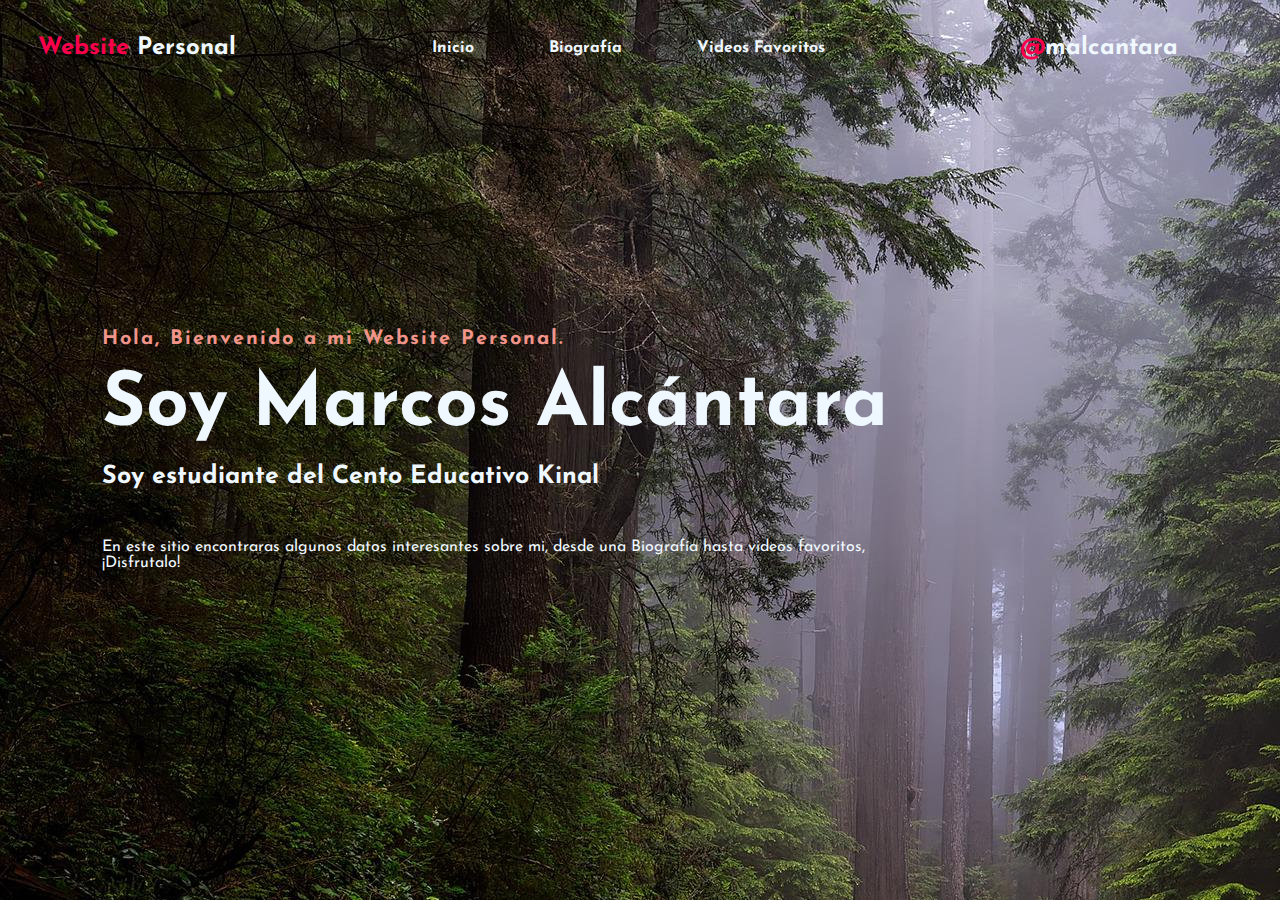
<file: index.html>
<!DOCTYPE html>
<html lang="en">
    <head>
        <!-- Aquí debe ir el titulo y las hojas de estilo CSS -->
        <title>Marcos Alcántara</title>
        <link rel="stylesheet" type="text/css" href="./assets/css/style.css" />

        <meta charset="utf-8" >
        <meta http-equiv="X-UA-Compatible" content="IE=edge">
        <meta name="viewport" content="width=device-width, initial-scale=1.0">
      
        <link rel="preconnect" href="https://fonts.gstatic.com">
        <link href="https://fonts.googleapis.com/css2?family=Josefin+Sans:ital,wght@0,100;0
        ,200;0,300;0,400;0,500;0,600;0,700;1,100;1,200;1,300;1,400;1,500;1,600;1,700&displa
        y=swap" rel="stylesheet">

        <link rel="stylesheet" href="https://cdnjs.cloudflare.com/ajax/libs/font-awesome/6.1.1/css/all.min.css" integrity="sha512-KfkfwYDsLkIlwQp6LFnl8zNdLGxu9YAA1QvwINks4PhcElQSvqcyVLLD9aMhXd13uQjoXtEKNosOWaZqXgel0g==" crossorigin="anonymous" referrerpolicy="no-referrer" />



    </head>

    <body>
        <header>                      
            <!--<h1>@malcantara</h1>-->
        </header>

        <div class="hero">
            <nav id="menu">
                <!-- Aquí va el menú -->
                <h2 class="logo"><span>Website</span> Personal</h2>
                <ul>
                    <li>
                        <a href="./index.html">
                            Inicio
                        </a>
                    </li>
                    <li>
                        <a href="./biografia.html">
                            Biografía
                        </a>
                    </li>
                    <li>
                        <a href="./videos.html">
                            Videos Favoritos
                        </a>
                    </li>
                </ul>
                <h2 class="logo"><span>@</span>malcantara</h2>
            </nav>

            <div class="contenido">
                <h4>Hola, Bienvenido a mi Website Personal.</h4>
                <h1>Soy Marcos Alcántara</h1>
                <h3>Soy estudiante del Cento Educativo Kinal</h3>
                <p class="datos">En este sitio encontraras algunos datos interesantes sobre
                    mi, desde una Biografía hasta videos favoritos,</p>
                <p class="datos">¡Disfrutalo!</p>
            </div>
        </div>

        <main>
            <section>
                <article>

                </article>
            </section>
        </main>

        <aside>
            <!-- Aquí va información secundaria -->
        </aside>

        <footer>
            <!-- Aquí va el pie de página-->
        </footer>
    </body>

    <!-- Aquí van los scripts (.js) -->

</html>
</file>
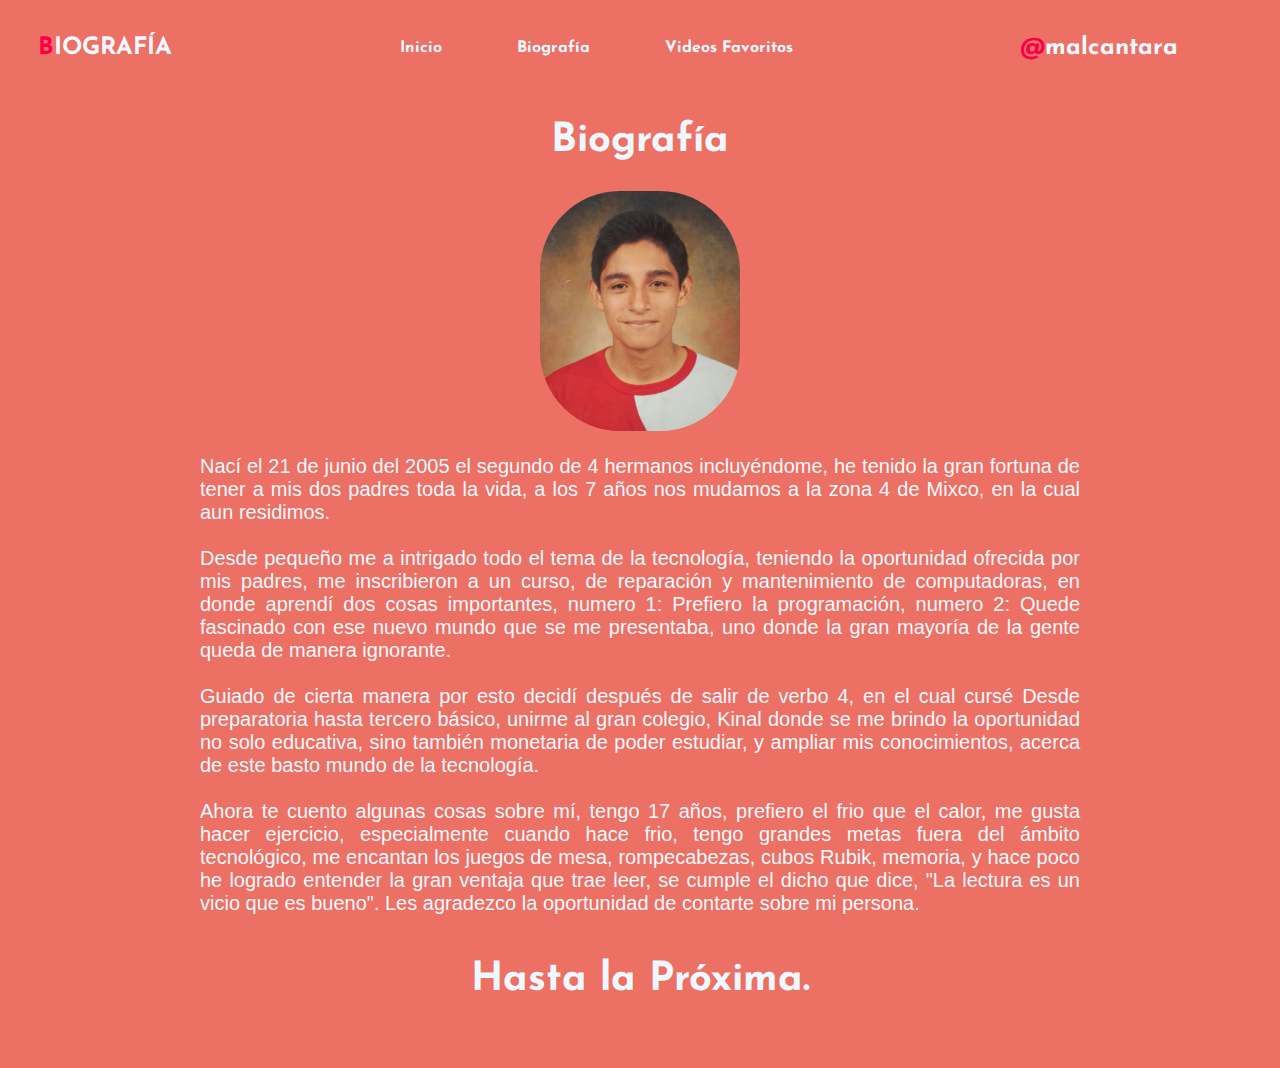
<file: biografia.html>
<!DOCTYPE html>
<html lang="en">
    <head>
        <!-- Aquí debe ir el titulo y las hojas de estilo CSS -->
        <title>Marcos Alcántara</title>
        <link rel="stylesheet" type="text/css" href="./assets/css/style.css" />

        <meta charset="utf-8" >
        <meta http-equiv="X-UA-Compatible" content="IE=edge">
        <meta name="viewport" content="width=device-width, initial-scale=1.0">
      
        <link rel="preconnect" href="https://fonts.gstatic.com">
        <link href="https://fonts.googleapis.com/css2?family=Josefin+Sans:ital,wght@0,100;0
        ,200;0,300;0,400;0,500;0,600;0,700;1,100;1,200;1,300;1,400;1,500;1,600;1,700&displa
        y=swap" rel="stylesheet">

        <link rel="stylesheet" href="https://cdnjs.cloudflare.com/ajax/libs/font-awesome/6.1.1/css/all.min.css" integrity="sha512-KfkfwYDsLkIlwQp6LFnl8zNdLGxu9YAA1QvwINks4PhcElQSvqcyVLLD9aMhXd13uQjoXtEKNosOWaZqXgel0g==" crossorigin="anonymous" referrerpolicy="no-referrer" />



    </head>

    <body>
        <header>                      

        </header>

        <div class="hero-two">
            <nav id="menu">
                <!-- Aquí va el menú -->
                <h2 class="logo"><span>B</span>IOGRAFÍA</h2>
                <ul>
                    <li>
                        <a href="./index.html">
                            Inicio
                        </a>
                    </li>
                    <li>
                        <a href="./biografia.html">
                            Biografía
                        </a>
                    </li>
                    <li>
                        <a href="./videos.html">
                            Videos Favoritos
                        </a>
                    </li>
                </ul>
                <h2 class="logo"><span>@</span>malcantara</h2>
            </nav>

            <div class="biografia-content">
                <h1 id="titulo">Biografía</h1>                             
                <img class="foto" src="./assets/images/WhatsApp Image 2022-07-05 at 12.21.15 PM.jpeg"> 
                               
                <p id="parrafo">
                    Nací el 21 de junio del 2005 el segundo de 4 hermanos incluyéndome,
                    he tenido la gran fortuna de tener a mis dos padres toda la vida, a los
                    7 años nos mudamos a la zona 4 de Mixco, en la cual aun residimos. 
                    <br>   
                    <br>
                    Desde pequeño me a intrigado todo el tema de la tecnología, teniendo la 
                    oportunidad ofrecida por mis padres, me inscribieron a un curso, de 
                    reparación y mantenimiento de computadoras, en donde aprendí dos cosas importantes,
                    numero 1: Prefiero la programación, numero 2: Quede fascinado con ese nuevo mundo 
                    que se me presentaba, uno donde la gran mayoría de la gente queda de manera ignorante.
                    <br>   
                    <br>
                    Guiado de cierta manera por esto decidí después de salir de verbo 4, en el 
                    cual cursé Desde preparatoria hasta tercero básico, unirme al gran colegio, 
                    Kinal donde se me brindo la oportunidad no solo educativa, sino también 
                    monetaria de poder estudiar, y ampliar mis conocimientos, acerca de este 
                    basto mundo de la tecnología.
                    <br>
                    <br>
                    Ahora te cuento algunas cosas sobre mí, tengo 17 años, prefiero el frio que el calor, me gusta hacer ejercicio, especialmente cuando hace frio, tengo grandes metas fuera del ámbito tecnológico, me encantan los juegos de mesa, rompecabezas, cubos Rubik, memoria, y hace poco he logrado entender la gran ventaja que trae leer, se cumple el dicho que dice, "La lectura es un vicio que es bueno". Les agradezco la oportunidad de contarte sobre mi persona.
                </p>
                <h2 id="subtitulo">Hasta la Próxima.</h2> 
                <br>
                <br>
                <br>                                                              
            </div>

        </div>

        <main>
            <section>
                <article>
                    <!-- Aquí va todo el contenido -->
                </article>
            </section>
        </main>

        <aside>
            <!-- Aquí va información secundaria -->
        </aside>

        <footer>
            <!-- Aquí va el pie de página-->
        </footer>
    </body>

    <!-- Aquí van los scripts (.js) -->

</html>
</file>
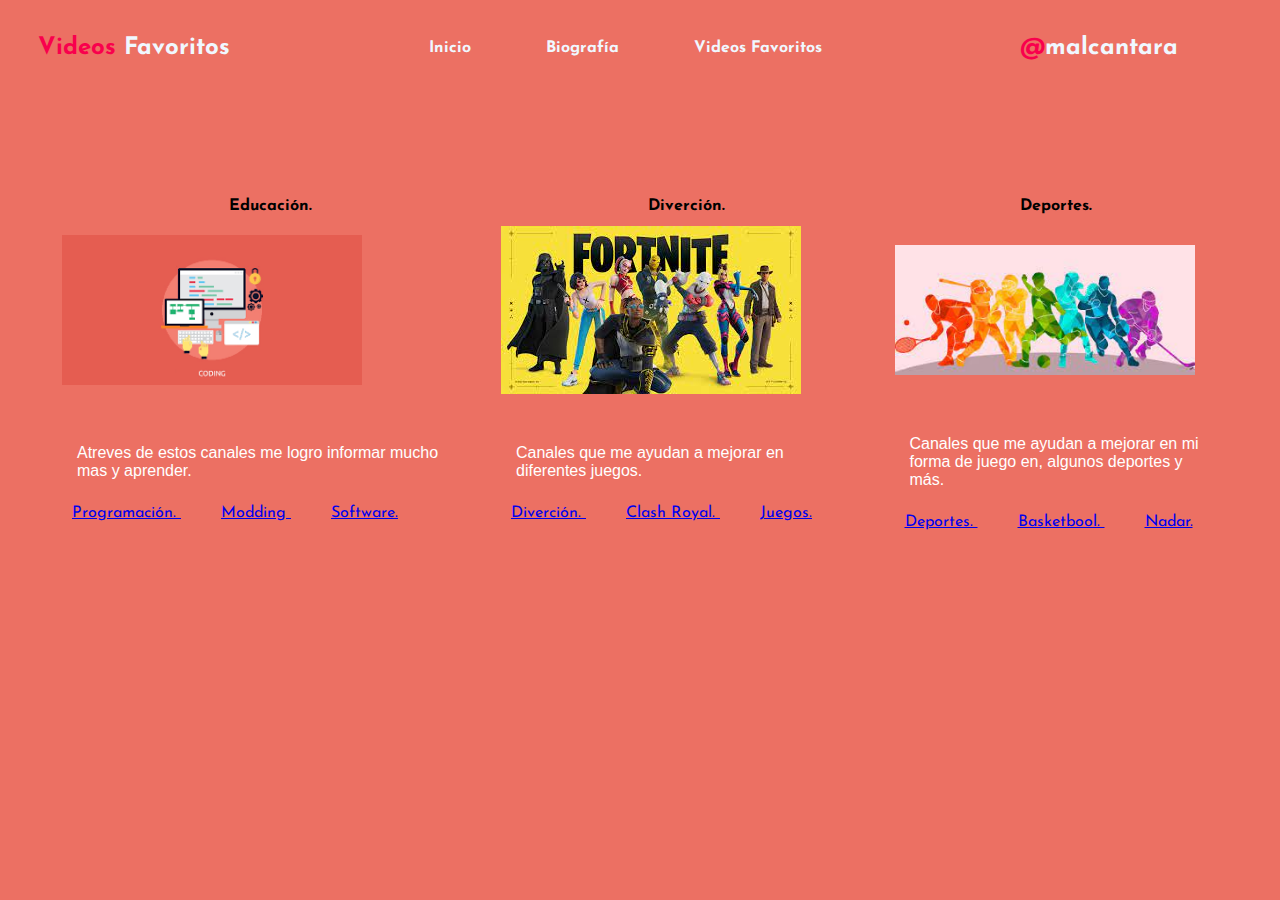
<file: videos.html>
<!DOCTYPE html>
<html lang="en">
    <head>
        <!-- Aquí debe ir el titulo y las hojas de estilo CSS -->
        <title>Marcos Alcántara</title>
        <link rel="stylesheet" type="text/css" href="./assets/css/style.css" />

        <meta charset="utf-8" >
        <meta http-equiv="X-UA-Compatible" content="IE=edge">
        <meta name="viewport" content="width=device-width, initial-scale=1.0">
      
        <link rel="preconnect" href="https://fonts.gstatic.com">
        <link href="https://fonts.googleapis.com/css2?family=Josefin+Sans:ital,wght@0,100;0
        ,200;0,300;0,400;0,500;0,600;0,700;1,100;1,200;1,300;1,400;1,500;1,600;1,700&displa
        y=swap" rel="stylesheet">

        <link rel="stylesheet" href="https://cdnjs.cloudflare.com/ajax/libs/font-awesome/6.1.1/css/all.min.css" integrity="sha512-KfkfwYDsLkIlwQp6LFnl8zNdLGxu9YAA1QvwINks4PhcElQSvqcyVLLD9aMhXd13uQjoXtEKNosOWaZqXgel0g==" crossorigin="anonymous" referrerpolicy="no-referrer" />



    </head>

    <body class="hero-th">
        <header>                      
            <!--<h1>@malcantara</h1>-->
        </header>

        <div >
            <nav id="menu">
                <!-- Aquí va el menú -->
                <h2 class="logo"><span>Videos</span> Favoritos</h2>
                <ul>
                    <li>
                        <a href="./index.html">
                            Inicio
                        </a>
                    </li>
                    <li>
                        <a href="./biografia.html">
                            Biografía
                        </a>
                    </li>
                    <li>
                        <a href="./videos.html">
                            Videos Favoritos
                        </a>
                    </li>
                </ul>
                <h2 class="logo"><span>@</span>malcantara</h2>
            </nav>
        </div>

        <main>
            <!-- Contenido principal -->
            <section>
                <article id="contenido-vd">  
                    <table >
                        <tr>
                            <th>Educación.</th> <!-- th para titulos de columnas-->
                            <th>Diverción.</th>
                            <th>Deportes.</th>
                        </tr>
                        <tr>
                            <td>
                                <img class="img-videos" src="./assets/images/programacion.png">
                            </td>
                            <td>
                                <img class="img-videos" src="./assets/images/divercion.jpg">
                            </td>
                            <td>
                                <img class="img-videos" src="./assets/images/deportes.jpg">
                            </td>                           
                        </tr>
                        <tr>
                            <td>
                                <p class="parrafo-vd">Atreves de estos canales me logro informar mucho mas y aprender.</p>

                                <a class="links" href="https://www.youtube.com/c/devaslife">
                                    Programación.
                                </a>
                                <a class="links" href="https://www.youtube.com/c/NateGentile7">
                                    Modding
                                </a>
                                <a class="links" href="https://www.youtube.com/c/YANPOL">
                                    Software.
                                </a>
                            </td>
                            <td>
                                <p class="parrafo-vd">Canales que me ayudan a mejorar en diferentes
                                    juegos.
                                </p>
                                <a class="links" href="https://www.youtube.com/c/NickEh30">
                                    Diverción.
                                </a>
                                <a class="links" href="https://www.youtube.com/c/SurgicalGoblin">
                                    Clash Royal.
                                </a>
                                <a class="links" href="https://www.youtube.com/c/YANPOL">
                                    Juegos.
                                </a>
                            </td>
                            <td>
                                <p class="parrafo-vd">Canales que me ayudan a mejorar en mi 
                                    <br>
                                    forma de juego en, algunos deportes y más.</p>
                                    <a class="links" href="https://www.youtube.com/c/WillJohnGoluremi">
                                        Deportes.
                                    </a>
                                    <a class="links" href="https://www.youtube.com/c/ThincPROBasketball">
                                        Basketbool.
                                    </a>
                                    <a class="links" href="https://www.youtube.com/c/Swimtofly">
                                        Nadar.
                                    </a>
                            </td>                           
                        </tr>
                    </table>             
                </article> 
            </section>
        </main>

        <aside>
            <!-- Aquí va información secundaria -->
        </aside>

        <footer>
            <!-- Aquí va el pie de página-->
        </footer>
    </body>

    <!-- Aquí van los scripts (.js) -->

</html>
</file>
<file: assets/css/style.css>
* {
    padding: 0;
    margin: 0;
    font-family: 'Josefin Sans', sans-serif;
    box-sizing: border-box;
    outline: 0;
    transition: all 0.5s ease;
}

.hero {
    height: 100vh;
    width: 100%;
    background-image: url(../images/foto.jpg);
}

.hero-two {
    background-color: #EC7063;
}

.hero-th {
    background-color: #EC7063;
}

/*body {
    background-image: radial-gradient(circle at 25.82% -16.45%, #fb9b5f 0, #f79259 25%, #f28953 50%, #ed7f4d 75%, #e87648 100%);

}*/

.logo {
    color: aliceblue;
}

nav {
    display: flex;
    align-items: center;
    justify-content: space-between;
    padding-top: 20px;
    padding-left: 3%;
    padding-right: 8%;
}

span {
    color: #f9004d;
}

nav ul li {
    list-style-type: none;
    display: inline-block;
    padding: 20px 25px;
}

nav ul li a {
    color: aliceblue;
    text-decoration: none;
    font-weight: bold;
    text-transform: capitalize;
    padding: 10px;      
}

nav ul li a:hover {
    background-color:#f9004d ;
    color: aliceblue;
    border-radius: 15px;
    transition: transform .6s; /*Lo que tarda el efecto en irse*/

    /*transform: scale(3.12);*/
}

.contenido {
    position: absolute;
    top: 50%;
    left: 8%;
    transform: translateY(-50%);
}
h1 {
    color: aliceblue;
    margin: 20px 0px 20px;
    font-size: 75px;
}
h3 {
    color: aliceblue;
    margin-bottom: 50px;
    font-size: 25px;
}
h4 {
    color: #F1948A;
    letter-spacing: 2px;
    font-size: 20px;
}

.datos {
    color: aliceblue;
    font-size: 80;
}

/* --- Vista Biografía ---*/

#titulo {
    color: aliceblue;
    text-align: center;
    margin: 45px 0px 20px;
    font-size: 40px;
}

#subtitulo {
    color: aliceblue;
    text-align: center;
    margin: 45px 0px 20px;
    font-size: 40px;
}

.foto {
    width: 200px;
    margin: 10px;
    border-radius: 80px;
}

.biografia-content {
    text-align: center;
}

#parrafo {
    color: aliceblue;
    text-align: justify;
    margin: 10px 200px 0px;
    font-size: 20px;
    font-family:'Trebuchet MS', 'Lucida Sans Unicode', 'Lucida Grande', 'Lucida Sans', Arial, sans-serif;
}


/*CSS de Videos*/

#contenido-vd {
    margin: 120px 50px 0px;
}

.img-videos {
    width: 300px;
    text-align: center;
    margin: 10px;
}

.parrafo-vd {
    color: white;
    font-family:'Trebuchet MS', 'Lucida Sans Unicode', 'Lucida Grande', 'Lucida Sans', Arial, sans-serif;
    margin: 25px; /*Margen para todos los bardes*/
}

.links {
    margin: 120px 20px 0px;
}
</file>
